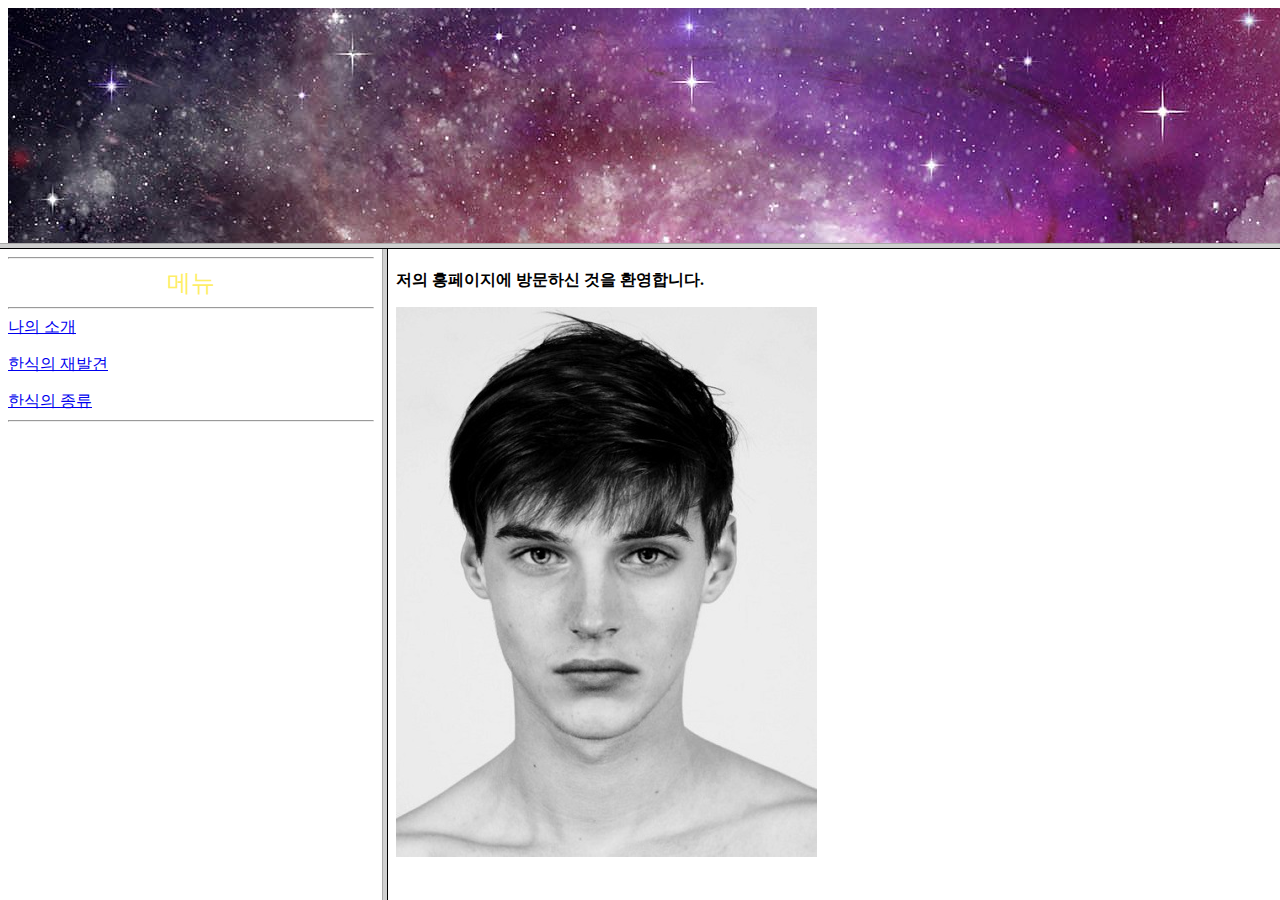
<file: index.html>
<html>
 <head>
   <meta charset="utf-8">
    <title>한국의 맛</title>
  </head>

    <frameset rows="300, 800">
        <frame src="top.html">
        <frameset cols="30%, *">
            <frame name="menu"src="menu.html">
          <frame name="home" src="home.html">
        </frameset>
        </frameset>

</html>
</file>
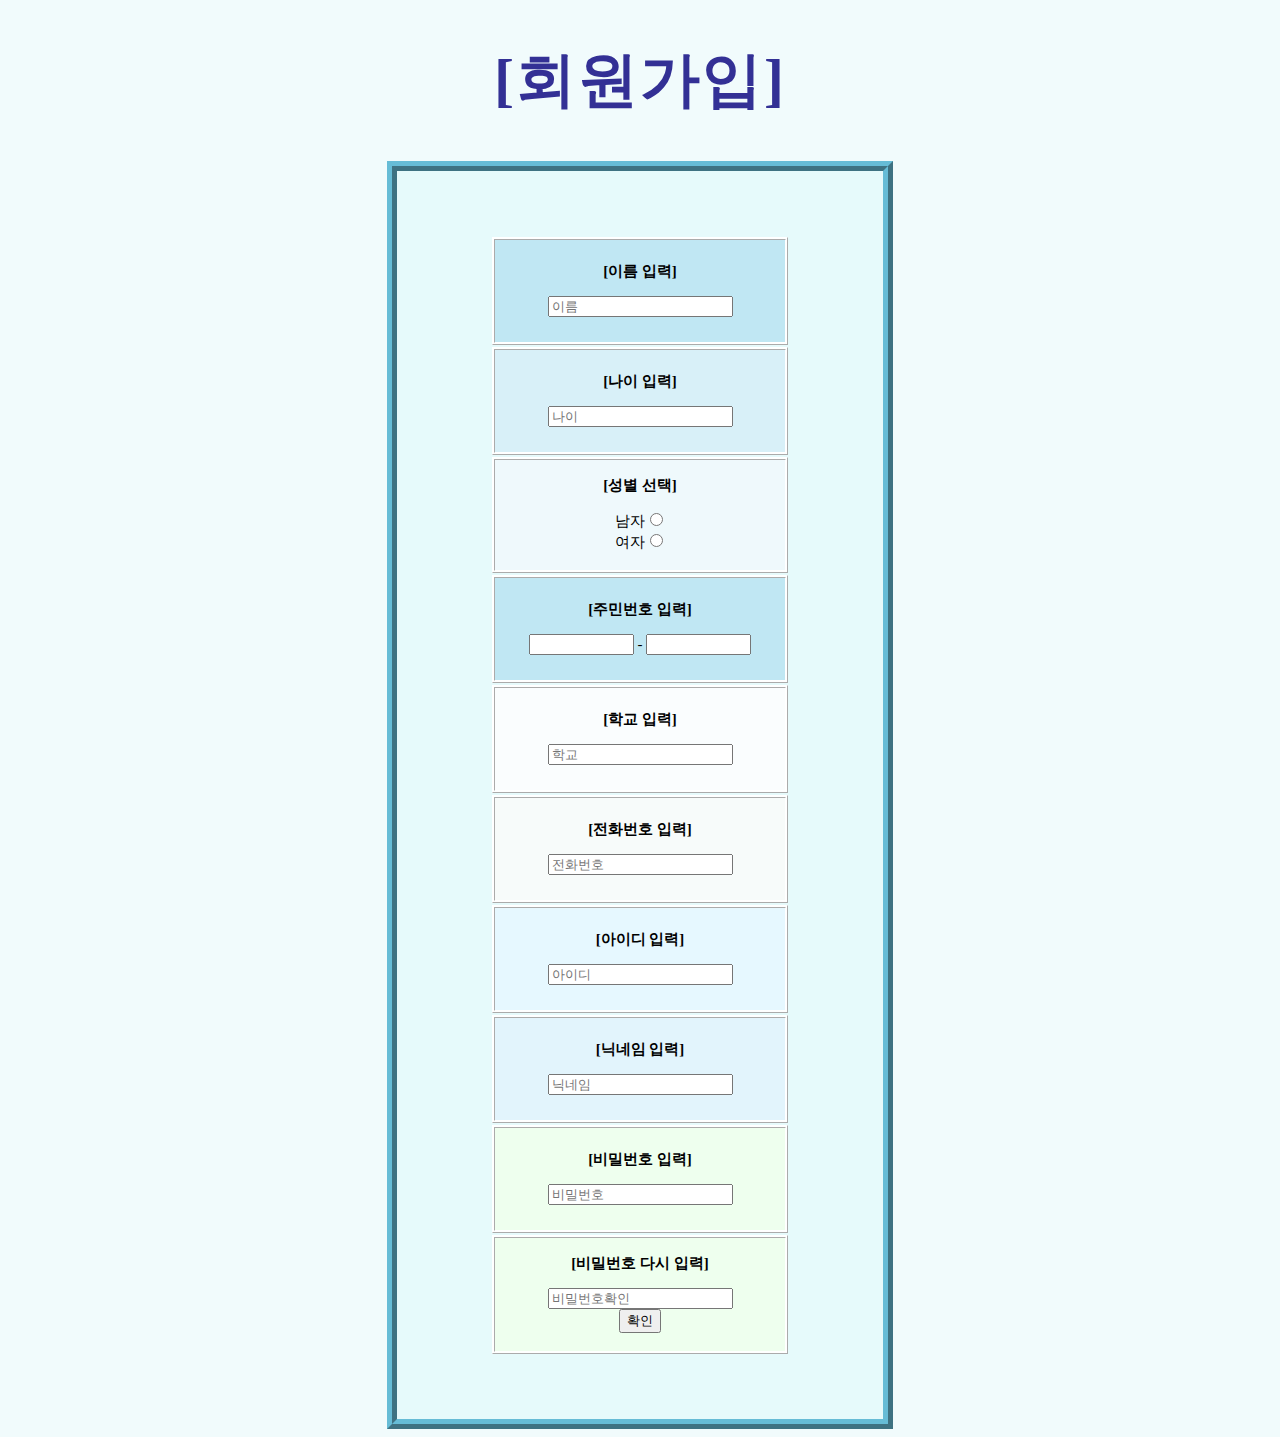
<file: a.html>
<!DOCTYPE html>
<html>
	<head>
		<meta charset="utf-8">
		<title>Form</title>
	</head>
	<style type="text/css">
		div.box{
			border:10px ridge #66BCD6;
			padding-top: 5%;
			padding-bottom: 5%;
			margin-right:30%;
			margin-left: 30%;
		}
		body{

			font-family: '나눔스퀘어';
			font-size:15px;
			background-color: #F1FBFC;
		}
		.x{
			color: black;
			font-family: '나눔바른고딕';
			font-weight: 700;

		}
		table td {
			border: 3px ridge white ;
			text-align: center;
		}
		h1{
			text-align: center;
			font-weight:900;
			font-size: 60px;
			color:#333095;
			letter-spacing: 2px;
		}
		div{
	background-color: #E6FAFB;
}
		</style>
	<body>
		<h1>[회원가입]</h1>
		<div class="box"><center><table width="300">
			<tbody>
		<tr bgcolor="#C0E7F3"><td height="100"><p class="x">[이름 입력]</p>
		<form name="a" action="./b.php" method="POST">
			<input type="text" name="name" placeholder="이름">
			<br><br></td></tr>

		<tr bgcolor="D8F0F8"><td height="100"><p class="x">[나이 입력]</p>
		<form  name="a" action="./b.php" method="POST">
			<input type="text" name="age" placeholder="나이">
			<br><br></td></tr>

		<tr bgcolor="EFF9FC"><td height="100"><p class="x">[성별 선택]</p>
			남자<input type="radio" name="sex" value="남자"><br>
			여자<input type="radio" name="sex" value="여자"><br>
			<br></td></tr>
		<tr bgcolor="#C0E7F3"><td height="100"><p class="x">[주민번호 입력]</p>
		<form name="a" action="./b.php" method="GET">
			<input type="text" name="secret" size="10"> -
		<form name="a" action="./b.php" method="GET">
			<input type="password" name="secret" size="10">
			<br><br></td></tr>

		<tr bgcolor="FAFDFE"><td height="100"><p class="x">[학교 입력]</p>
		<form  name="a" action="./b.php" method="POST">
			<input type="text" name="school" placeholder="학교">
			<br><br></td></tr>
		<tr bgcolor="F7FBFA"><td height="100"><p class="x">[전화번호 입력]</p><form action="./b.php" method="POST">
			<input type="text" name="phone" placeholder="전화번호">
			<br><br></td></tr>
		<tr bgcolor="E6F8FF"><td height="100"><p class="x">[아이디 입력]</p>
		<form  name="a" action="./b.php" method="POST">
			<input type="text" name="id" placeholder="아이디">
			<br><br></td></tr>
		<tr bgcolor="E2F4FC"><td height="100"><p class="x">[닉네임 입력]</p><form action="./b.php" method="POST">
			<input type="text" name="nik" placeholder="닉네임">
			<br><br></td></tr>
		<tr bgcolor="EEFFEE"><td height="100"><p class="x">[비밀번호 입력]</p><form action="./b.php" method="GET">
			<input type="password" name="pw" placeholder="비밀번호">
			<br><br></td></tr>

		<tr bgcolor="EEFFEE"><td height="100"><p class="x">[비밀번호 다시 입력]</p>
		<form action="./b.php" method="GET">
			<input type="password" name="pwcheck" placeholder="비밀번호확인"><br>
			<input type="submit" value="확인"ㄴ><br><br></td></tr>

		</form>	</center></div>


		</div>
	</body>
</html>

<!-- .b/php=값을 받을 메세지 POST=메소드>
<!--table td:nth-child(2) {
			border-bottom: 0;-->
</file>
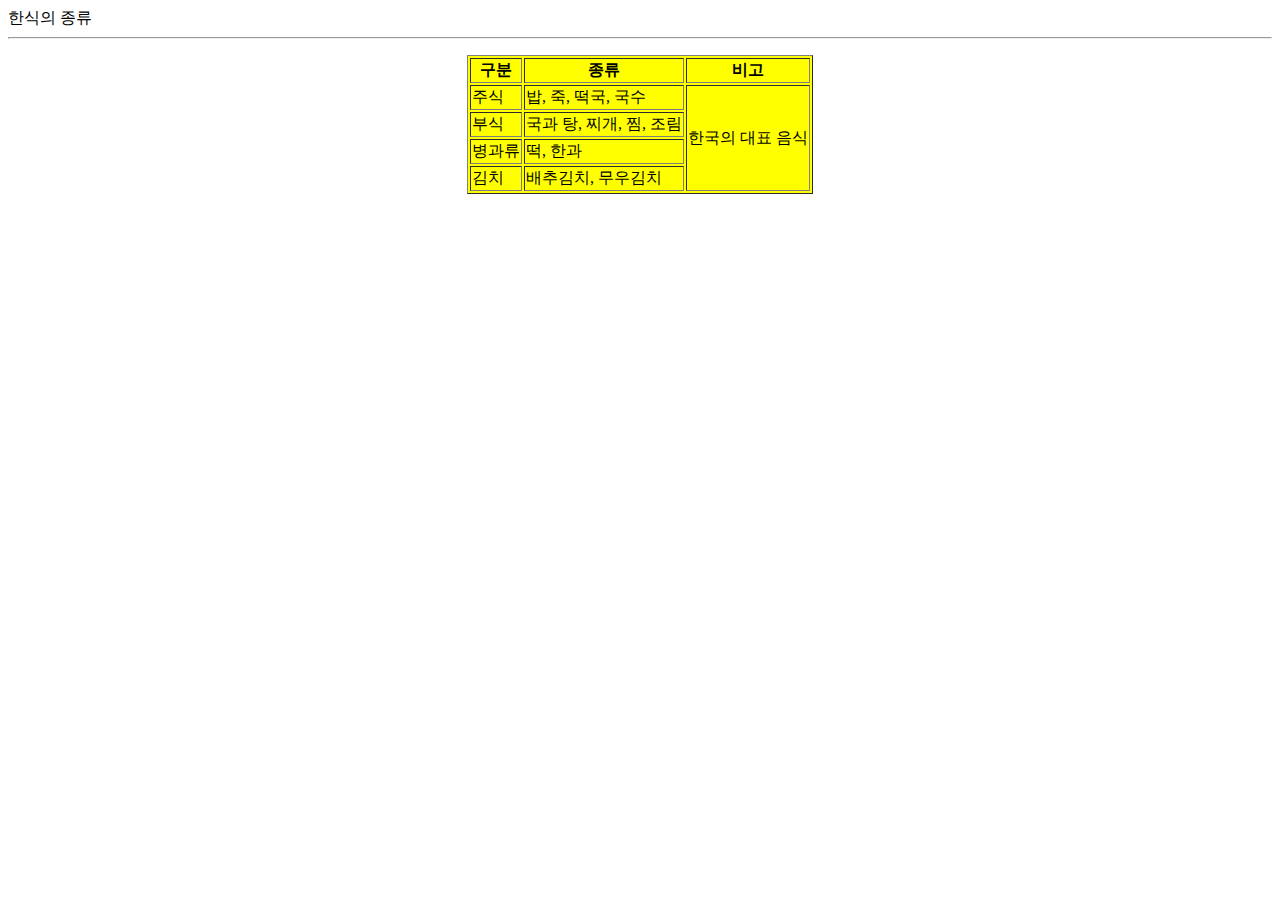
<file: cook.html>
<!DOCTYPE html>
<html>
  <head>
    <meta charset="utf-8">
    <title></title>
  </head>
  <body>
    한식의 종류
    <hr>
      <p>
        <center>
          <table border="1" bgcolor="yellow" >
              <tr>
                  <th>구분</th>
                  <th>종류</th>
                  <th>비고</th>
              </tr>
              <tr>
                  <td>주식</td>
                  <td>밥, 죽, 떡국, 국수</td>
                  <td rowspan="4">한국의 대표 음식</td>
              </tr>
              <tr>
                  <td>부식</td>
                  <td>국과 탕, 찌개, 찜, 조림</td>

              </tr>
              <tr>
                  <td>병과류</td>
                  <td>떡, 한과</td>
              </tr>
              <tr>
                  <td>김치</td>
                  <td>배추김치, 무우김치</td>
              </tr>
          </table>
        </center>
      </p>
  </hr>

  </body>
</html>
</file>
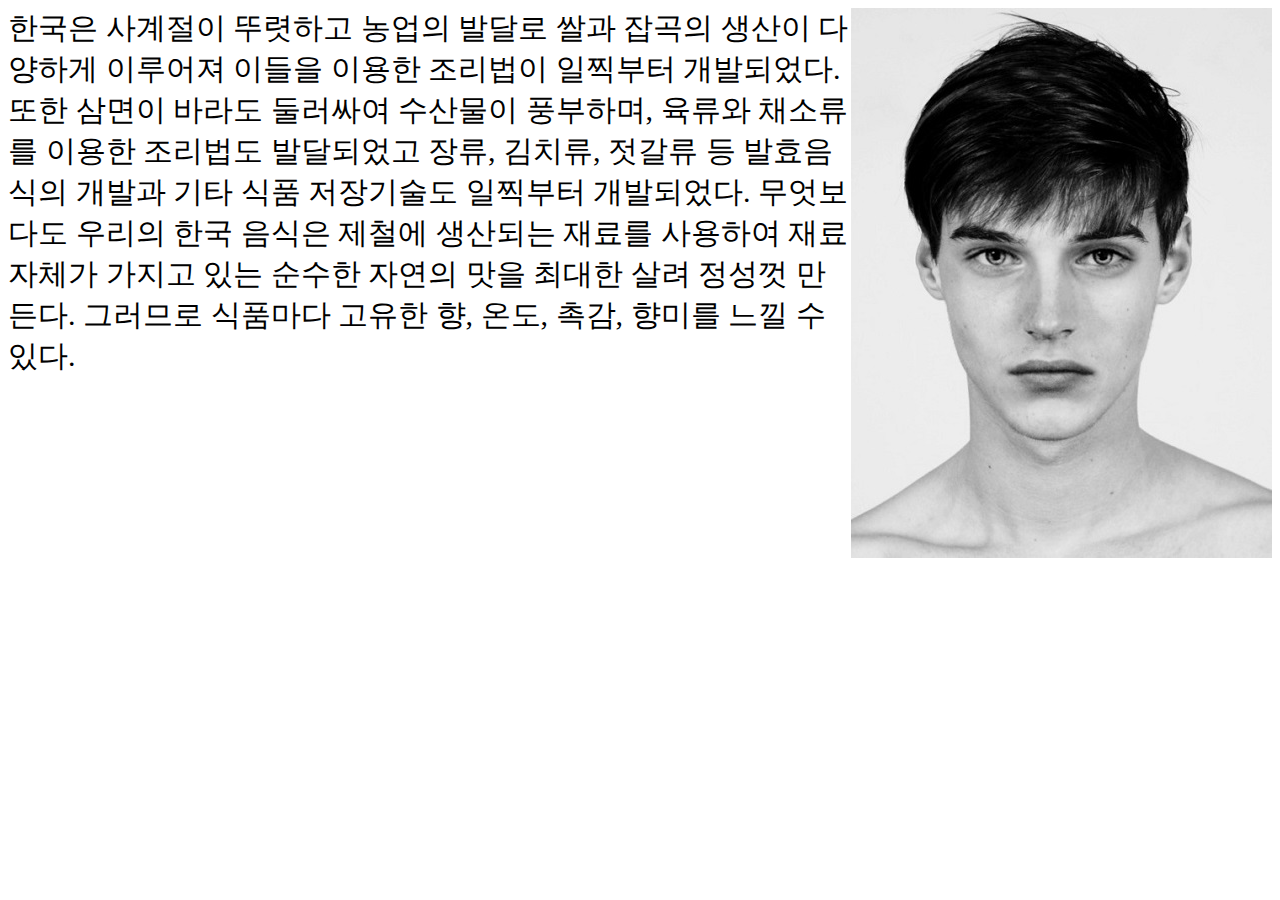
<file: food.html>
<!DOCTYPE html>
<html>
  <head>
    <meta charset="utf-8">
    <title>한식의 재발견</title>
    <style>
      body{
        font-family: '나눔바른펜';
        font-size: 30px;
      }
    </style>
  </head>
  <body>
    <img src="./model.jpg" align=right>
    한국은 사계절이 뚜렷하고 농업의 발달로 쌀과 잡곡의 생산이 다양하게 이루어져
    이들을 이용한 조리법이 일찍부터 개발되었다. 또한 삼면이 바라도 둘러싸여 수산물이
    풍부하며, 육류와 채소류를 이용한 조리법도 발달되었고 장류, 김치류, 젓갈류 등 발효음식의
    개발과 기타 식품 저장기술도 일찍부터 개발되었다.
    무엇보다도 우리의 한국 음식은 제철에 생산되는 재료를 사용하여 재료 자체가 가지고 있는
    순수한 자연의 맛을 최대한 살려 정성껏 만든다. 그러므로 식품마다 고유한 향, 온도, 촉감, 향미를
    느낄 수 있다.
    </body>
</html>
</file>
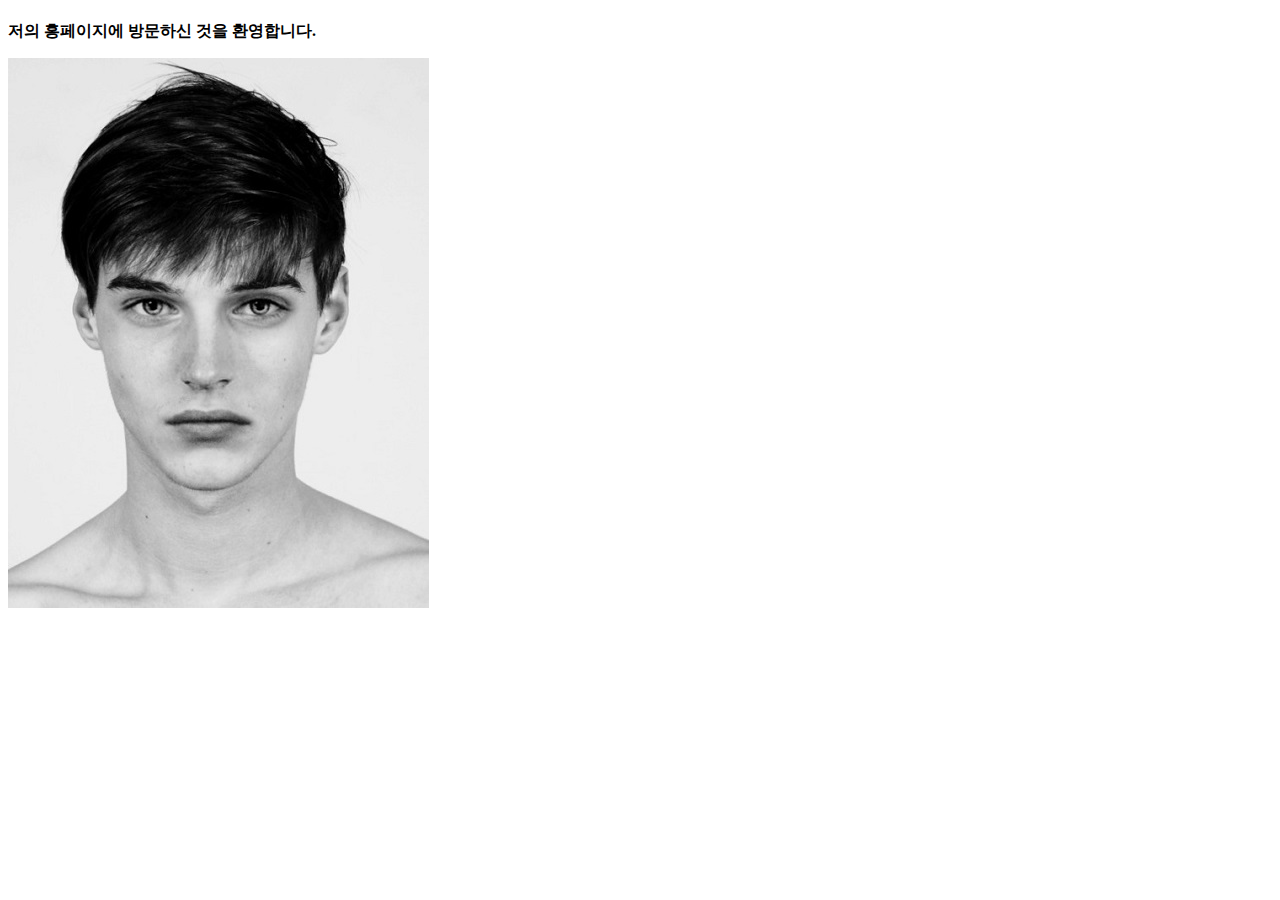
<file: home.html>
<!DOCTYPE html>
<html>
  <head>
    <meta charset="utf-8">
    <title></title>
  </head>
  <body>
    <h4>저의 홍페이지에 방문하신 것을 환영합니다.</h>
      <br><p>
        <img src="./model.jpg">
  </body>
</html>
</file>
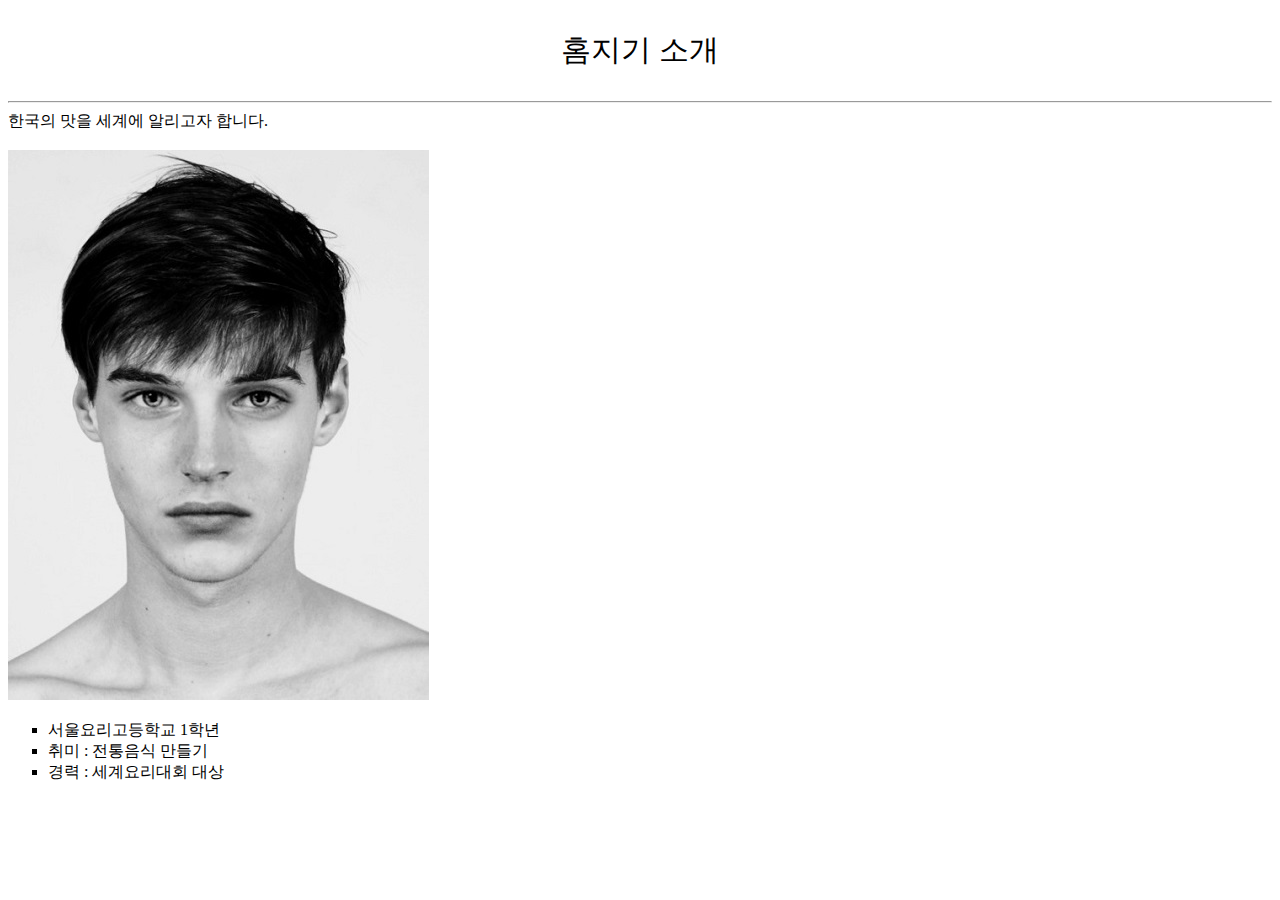
<file: intro.html>
<!DOCTYPE html>
<html>
  <head>
    <meta charset="utf-8">
    <title>나의 소개</title>
    <style>
      .one{
        text-align: center;
        font-family: '나눔스퀘어';
        font-size: 30px;
      }
    </style>
  </head>
  <body>
    <p class="one">홈지기 소개</p>
    <hr>
    한국의 맛을 세계에 알리고자 합니다.<br><br>
    <img src="./model.jpg"><p></p>
    <ul type=square>
        <li>서울요리고등학교 1학년</li>
        <li>취미 : 전통음식 만들기</li>
        <li>경력 : 세계요리대회 대상</li>
    </ul>
  </body>
</html>
</file>
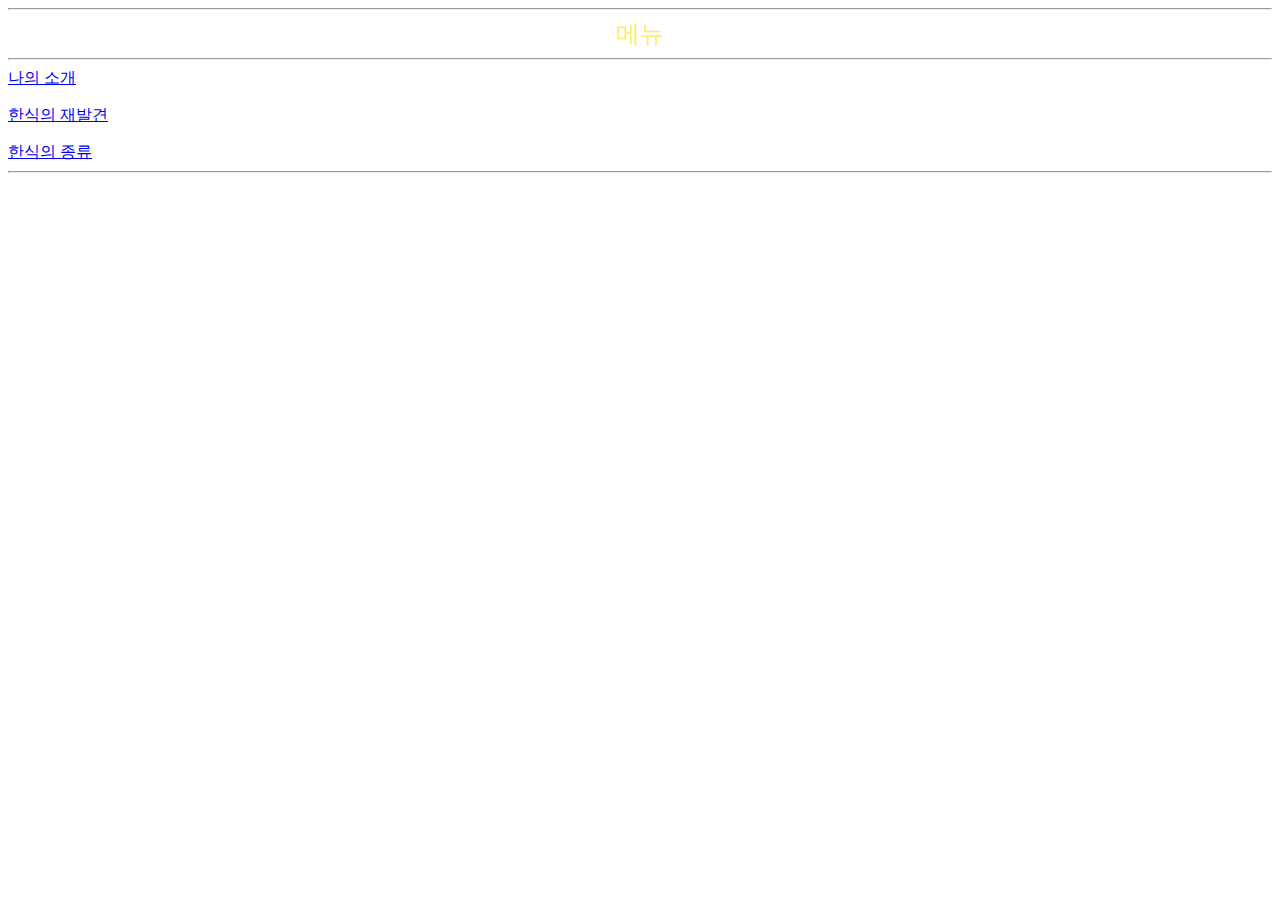
<file: menu.html>
<!DOCTYPE html>
<html>
  <head>
    <meta charset="utf-8">
    <title>메뉴</title>
  </head>
  <body>
    <hr>
      <center><font size=5 color=#feee66 face=나눔바른펜>메뉴</font></center>
        </hr>
    <hr>
      <a href="intro.html" target="home">나의 소개</a><p></p>
      <a href="food.html" target="home">한식의 재발견</a><p></p>
        <a href="cook.html" target="home">한식의 종류</a>
  </hr>
  <hr></hr>
  </body>
</html>
</file>
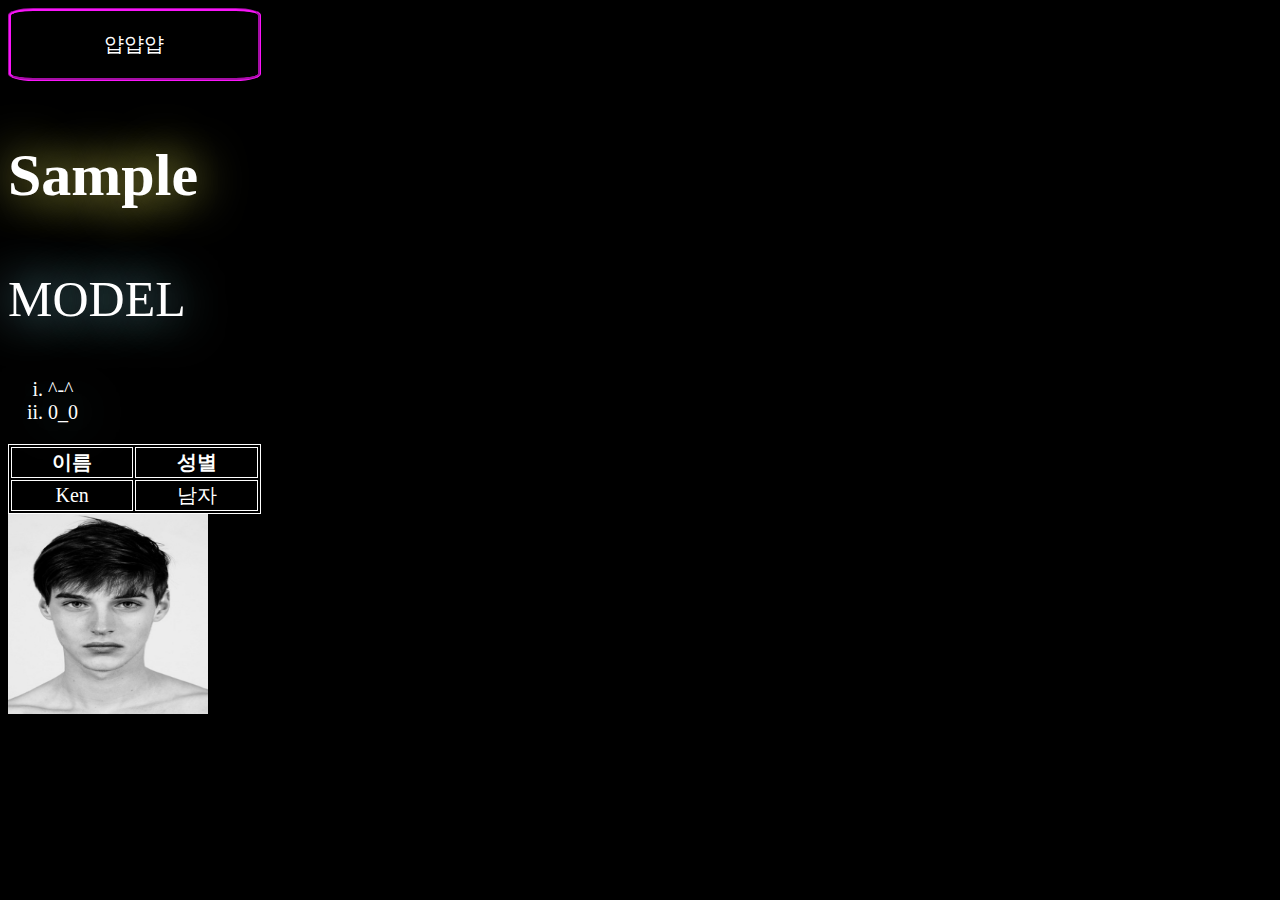
<file: practice.html>
<!DOCTYPE html>
<html>
  <head>
    <meta charset="utf-8">
    <title>Welcome!</title>
    <style>
    body{
      background-color: #000000;
    }
    .one{
      margin-right:80%;
      padding-left: 5%;
      padding-right: 5%;
      background-color: black;
      border-radius: 10%;
      border-style: groove;
      border-color: #FA15FA;
      font-size: 20px;
      font-family: '나눔바른펜';
      color: white;
      text-align: center;
    }
    .first{
      color: #ffffff;
      font-family: 'Eccentric Std';
      font-size: 60px;
      font-weight: bold;
      text-shadow:0 0 50px #FFF561;

    }
    .second{
      color: #ffffff;
      font-family: '210 콤퓨타세탁';
      font-size: 50px;
      font-weight: 300;
      text-shadow: 0 0 50px #97EAFC;
    }
    .third{
      color: #ffffff;
      font-family: '210 콤퓨타세탁';
      font-size: 20px;
      font-weight: 300;
      text-shadow: 0 0 50px #97EAFC;
    }
    table, th, td{
      border: 1px double white;
      width: 20%;
      font-family:'나눔바른고딕';
      font-size: 20px;
      color: white;

    }
    .fourth{
      text-align: center;
    }
    img{
       width: 200px; height: 200px;
    }
    ul{
      list-style: lower-roman;;
    }
    </style>
  </head>
  <body>
    <div class="one">
      <p>얍얍얍</p>
    </div>
  <p class="first">Sample</p>
  <p class="second">MODEL</p>
  <ul class="third" >
    <li>^-^
    <li>0_0
  </ul>
  <table>
    <tr>
      <th>이름</th>
      <th>성별</th>
    </tr>
    <tr>
    <td class="fourth"> Ken </td>
    <td class="fourth">남자</td>
  </tr>
  </table>
  <img src="./model.jpg">

  </body>
</html>
</file>
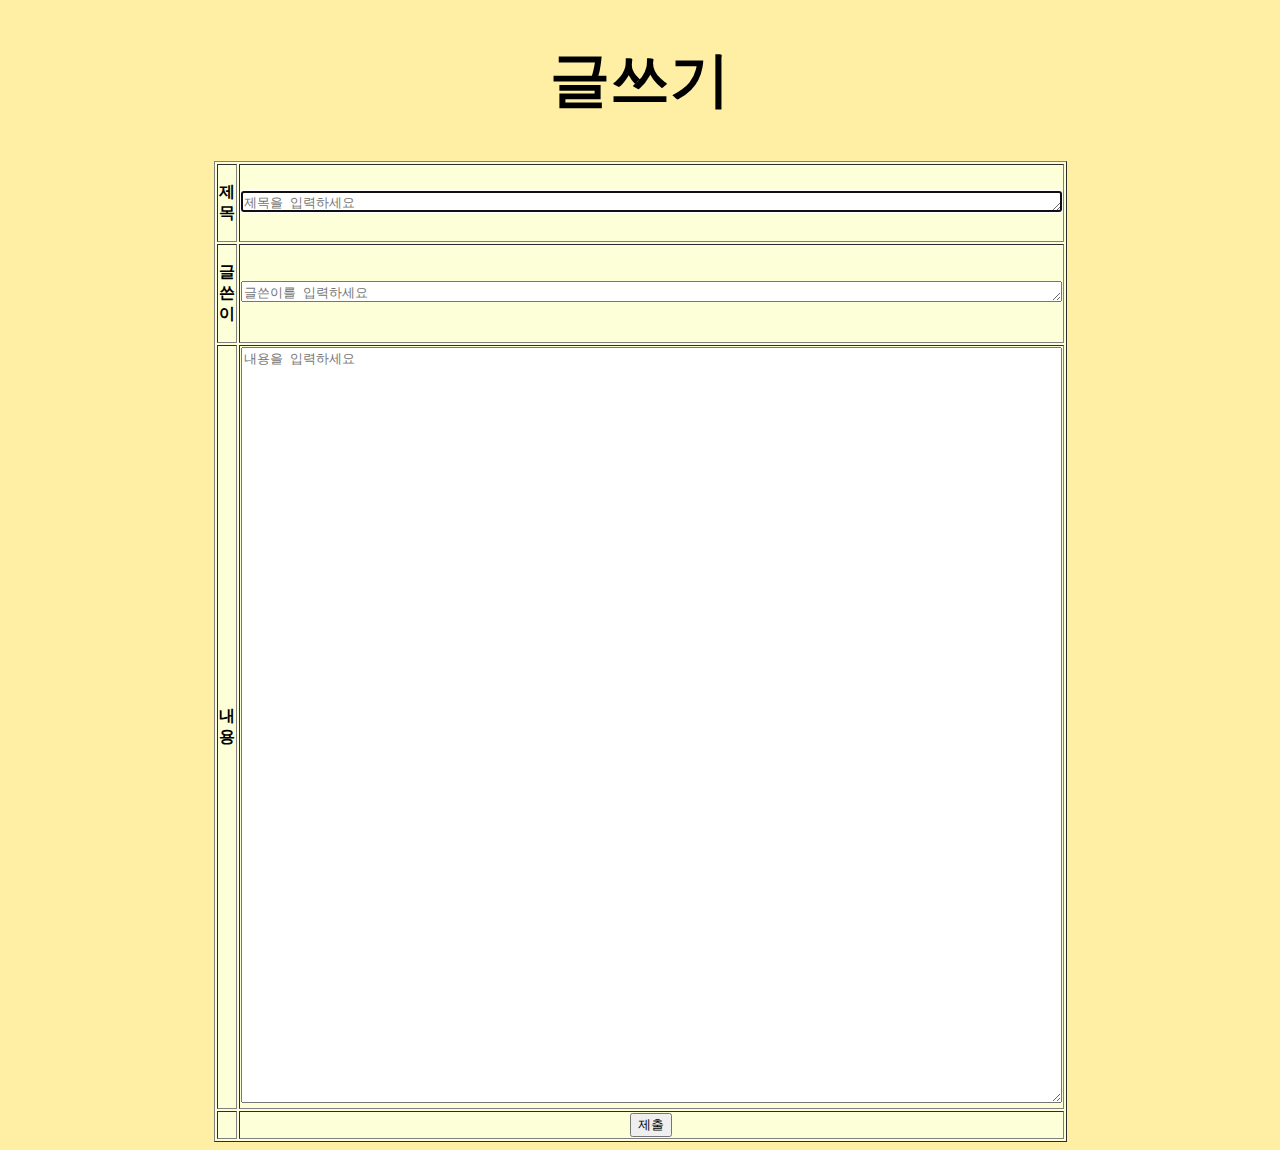
<file: textfile.html>
<!DOCTYPE html>
<html>
	<head>
	<meta charset="UTF-8">
		<title>게시판</title>

	<style>
	body{
		background-color: #FFEFA5;
	}
	h1{
		text-align: center;
		font-family: '나늠스퀘어';
		font-size: 60px;
	}
	table{
		background-color: #FDFFD8;
		font-weight:bold;
		font-family: '나눔바른고딕';
	}
	</style>
	</head>

	<body>
	<h1>글쓰기</h1>
	<table border="1" style="width:60%" align="center">
		<tr>
		<td><p>제목</p></td>
		<td align="center"><textarea autofocus required wrap="hard" placeholder="제목을 입력하세요" rows="1" cols="100"></textarea></textarea></td>
		</tr>
		<tr>
		<td><p>글쓴이</p></td>
		<td align="center"><textarea autofocus required wrap="hard" placeholder="글쓴이를 입력하세요" rows="1" cols="100"></textarea></td>
		</tr>
		<tr>
		<td>내용</td><td><center><textarea autofocus required wrap="hard" placeholder="내용을 입력하세요" rows="50" cols="100"></textarea></center></td>
		</tr>
		<tr>
		<td></td>
		<td align="center"><form><input name="Submit" type="submit" onClick="alert('작성이 완료되었습니다')" value="제출">
		</form></td>
		</tr>

	</table>
	
	</body>
</html>
</file>
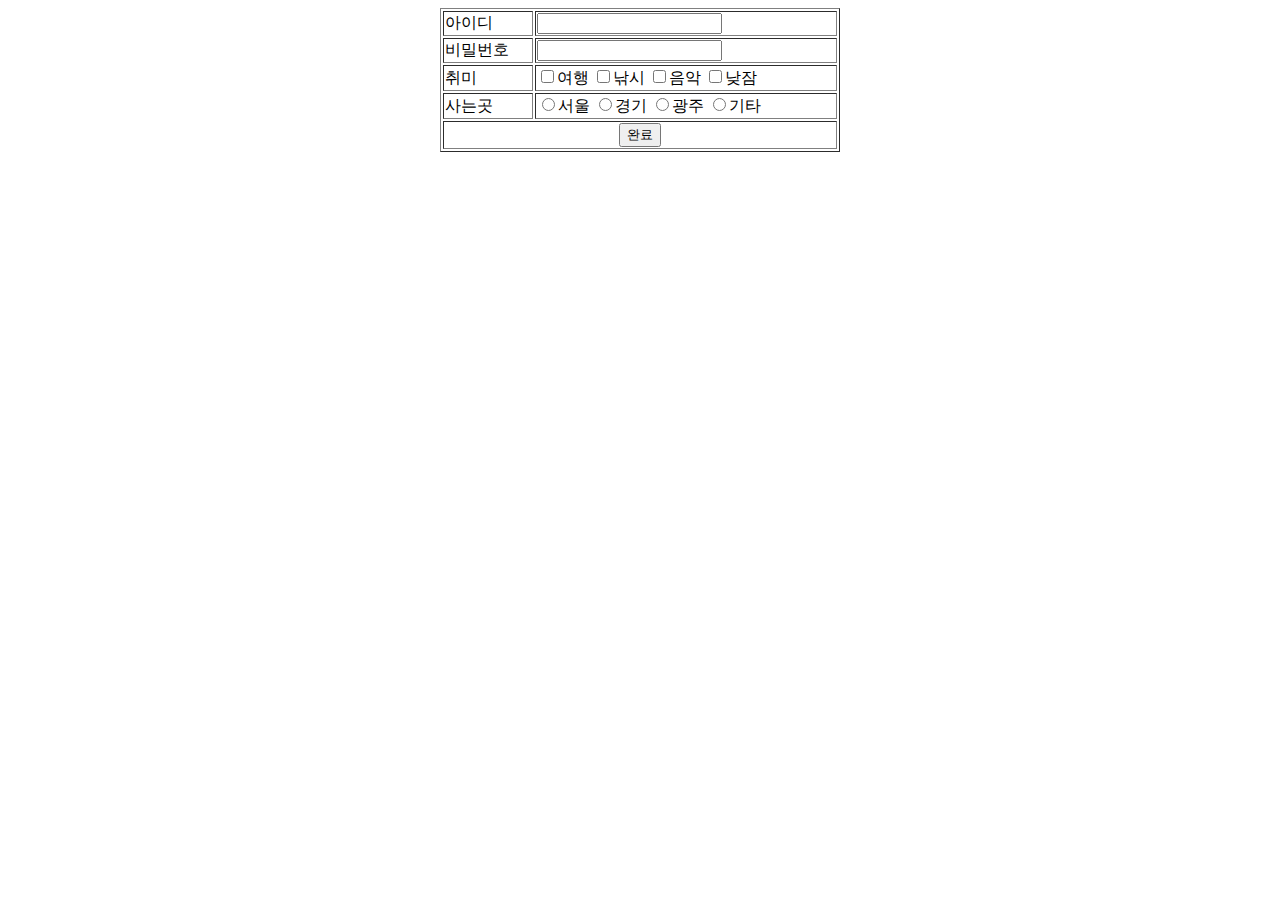
<file: jsp/login.html>
<!DOCTYPE html>
<html>

<head>
  <meta charset="UTF-8">
  <title>Insert title here</title>
</head>

<body>
  <form method="post" action="./login.jsp">
    <table border="1" width="400" align="center">
      <tr>
        <td>아이디</td>
        <td><input type="text" name="id"></input>
        </td>
      </tr>
      <tr>
        <td>비밀번호</td>
        <td><input type="text" name="pwd"></input>
        </td>
      </tr>
      <tr>
        <td>취미</td>
        <td>
          <input type="checkbox" name="hobby" value="여행" />여행
          <input type="checkbox" name="hobby" value="낚시" />낚시
          <input type="checkbox" name="hobby" value="음악" />음악
          <input type="checkbox" name="hobby" value="낮잠" />낮잠

        </td>
      </tr>
      <tr>
        <td>사는곳</td>
        <td>
          <input type="radio" name="addr" value="서울" />서울
          <input type="radio" name="addr" value="경기" />경기
          <input type="radio" name="addr" value="광주" />광주
          <input type="radio" name="addr" value="기타" />기타

        </td>
      </tr>
      <tr>
        <td colspan="2" align="center"><input type="submit" value="완료"></input>
        </td>
      </tr>
    </table>
  </form>
</body>

</html>
</file>
